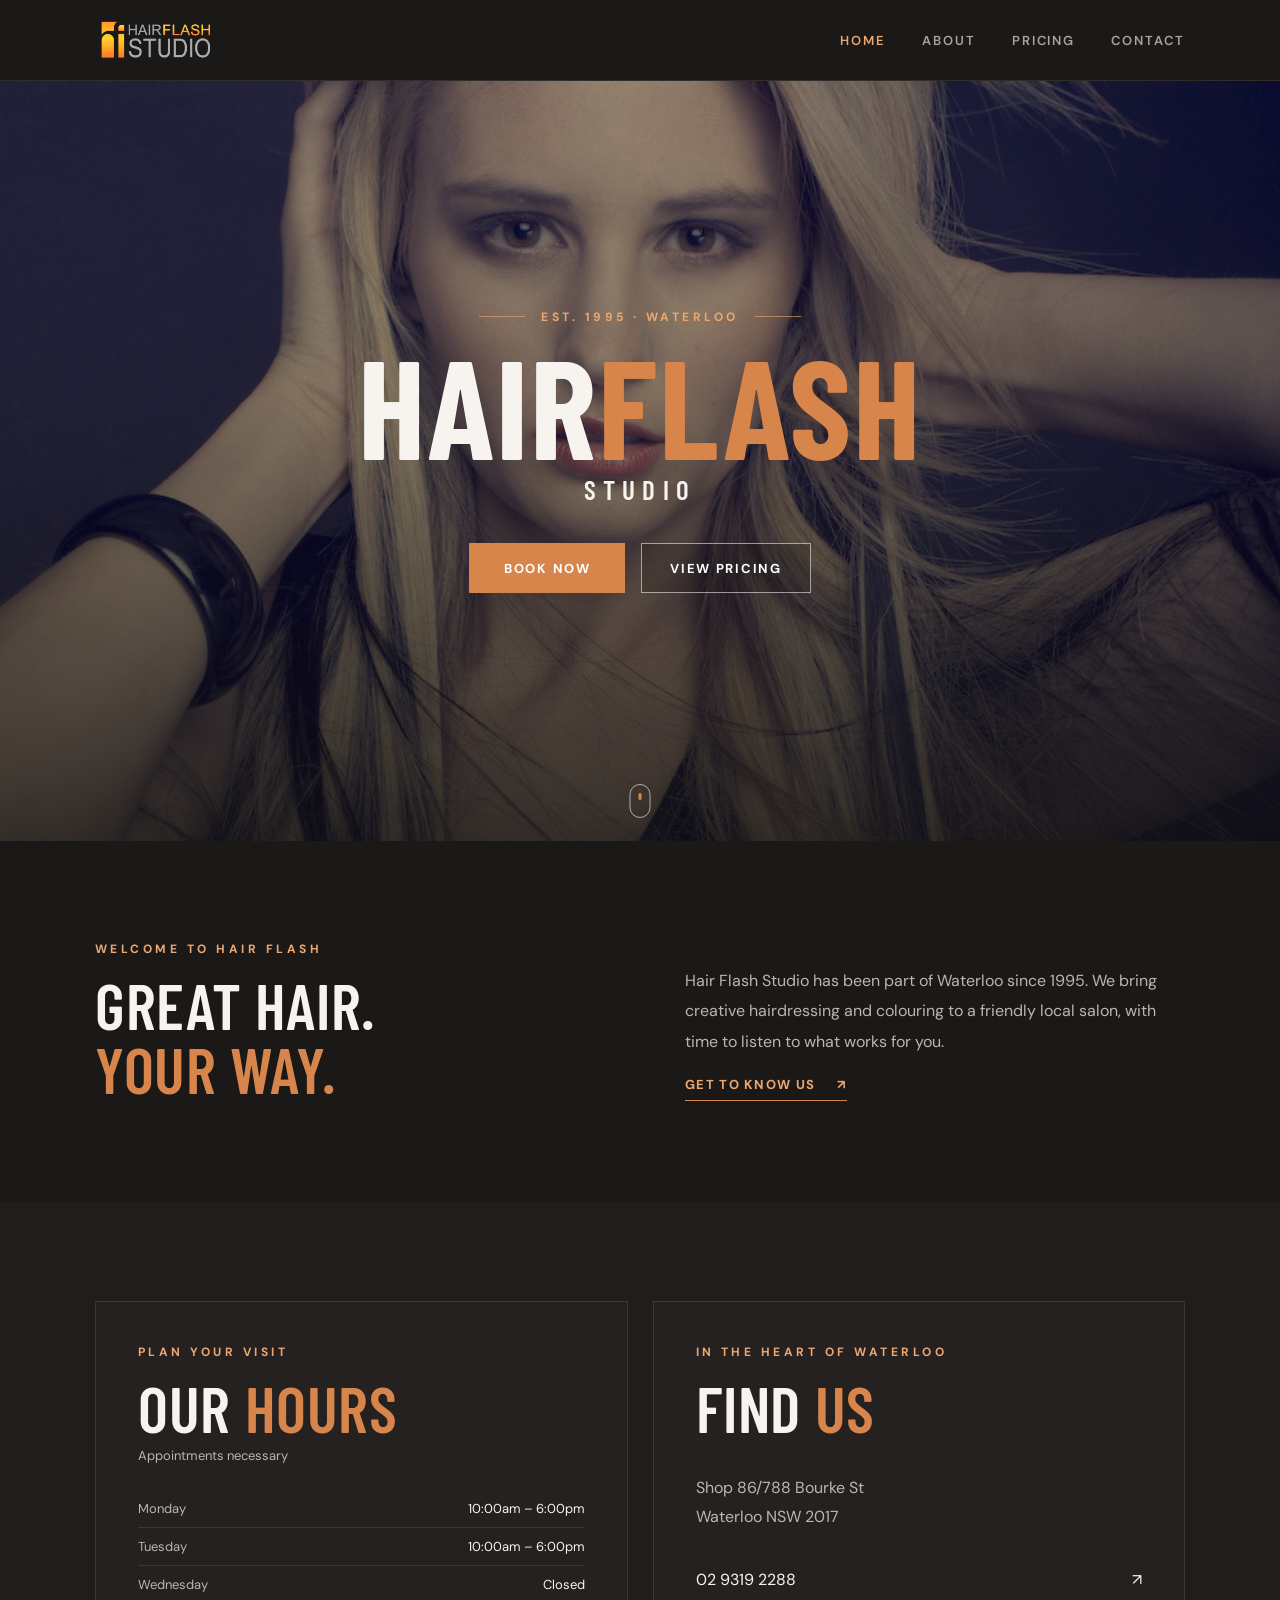
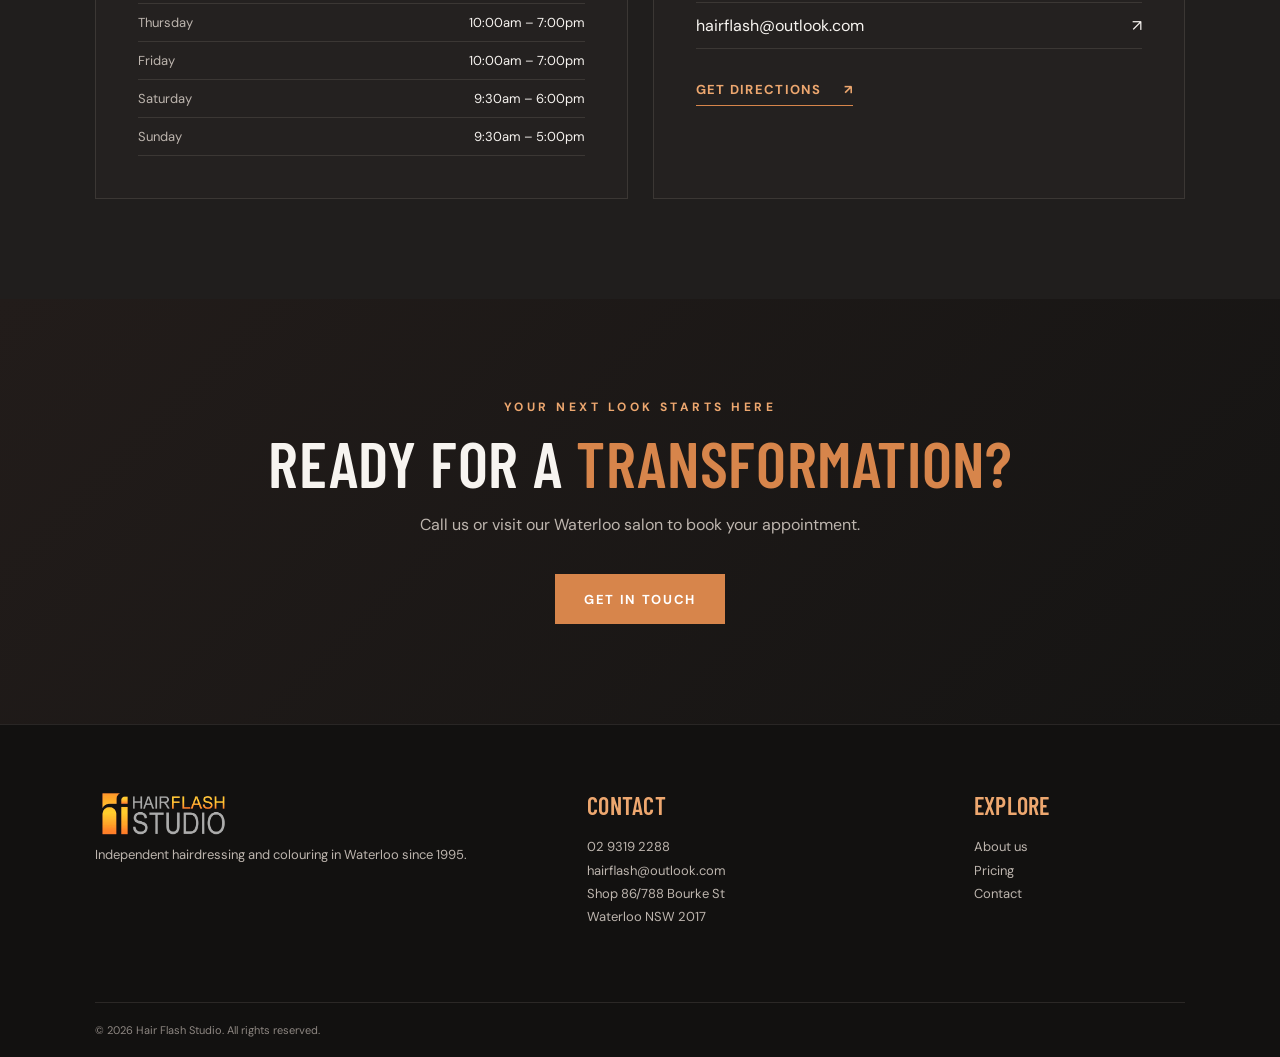
<file: index.html>
<!doctype html>
<html lang="en-AU">
<head>
  <meta charset="UTF-8"><meta name="viewport" content="width=device-width, initial-scale=1"><meta name="theme-color" content="#171615">
  <meta name="description" content="Hair Flash Studio is an independent hair salon in Waterloo, Sydney. Explore hair services, prices and opening hours, then call to book.">
  <meta property="og:title" content="Hair Flash Studio | Waterloo"><meta property="og:description" content="Hairdressing and colour in Waterloo, Sydney, since 1995."><meta property="og:type" content="website"><meta property="og:image" content="/assets/hairflash-original-portrait.jpg">
  <title>Hair Flash Studio | Waterloo, Sydney</title><link rel="icon" href="/assets/hairflash-logo.png" type="image/png"><link rel="preload" href="/assets/hairflash-original-portrait.jpg" as="image"><link rel="stylesheet" href="/styles.css">
</head>
<body>
  <a class="skip-link" href="#main">Skip to content</a>
  <header class="site-header"><div class="header-inner wrap"><a class="brand" href="/" aria-label="Hair Flash Studio home"><img src="/assets/hairflash-logo.png" alt="Hair Flash Studio" width="900" height="318"></a><nav class="main-nav" aria-label="Main navigation"><a class="active" aria-current="page" href="/">Home</a><a href="/about/">About</a><a href="/pricing/">Pricing</a><a href="/contact/">Contact</a></nav></div></header>
  <main id="main">
    <section class="home-hero" aria-labelledby="home-title"><div class="hero-photo" role="img" aria-label="Blonde-haired model with both hands in her hair, from Hair Flash Studio's original website"></div><div class="hero-shade"></div><div class="hero-center wrap"><p class="overline ruled">Est. 1995 · Waterloo</p><h1 id="home-title">Hair<span>Flash</span></h1><p class="hero-studio">Studio</p><div class="hero-actions"><a class="button button-primary" href="tel:+61293192288">Book now</a><a class="button button-ghost" href="/pricing/">View pricing</a></div></div><a class="scroll-cue" href="#welcome" aria-label="Scroll to salon information"><span></span></a></section>
    <section class="welcome-section section" id="welcome"><div class="wrap welcome-grid"><div><p class="overline">Welcome to Hair Flash</p><h2>Great hair.<br><span>Your way.</span></h2></div><div class="welcome-copy"><p>Hair Flash Studio has been part of Waterloo since 1995. We bring creative hairdressing and colouring to a friendly local salon, with time to listen to what works for you.</p><a class="text-arrow" href="/about/">Get to know us <span aria-hidden="true">↗</span></a></div></div></section>
    <section class="details-section section"><div class="wrap details-grid"><div class="detail-panel"><p class="overline">Plan your visit</p><h2>Our <span>hours</span></h2><p class="small-note">Appointments necessary</p><dl class="hours-list"><div><dt>Monday</dt><dd>10:00am – 6:00pm</dd></div><div><dt>Tuesday</dt><dd>10:00am – 6:00pm</dd></div><div><dt>Wednesday</dt><dd>Closed</dd></div><div><dt>Thursday</dt><dd>10:00am – 7:00pm</dd></div><div><dt>Friday</dt><dd>10:00am – 7:00pm</dd></div><div><dt>Saturday</dt><dd>9:30am – 6:00pm</dd></div><div><dt>Sunday</dt><dd>9:30am – 5:00pm</dd></div></dl></div><div class="detail-panel"><p class="overline">In the heart of Waterloo</p><h2>Find <span>us</span></h2><p class="visit-address">Shop 86/788 Bourke St<br>Waterloo NSW 2017</p><a class="contact-line" href="tel:+61293192288">02 9319 2288 <span aria-hidden="true">↗</span></a><a class="contact-line" href="mailto:hairflash@outlook.com">hairflash@outlook.com <span aria-hidden="true">↗</span></a><a class="text-arrow" href="https://www.google.com/maps/search/?api=1&amp;query=Shop%2086%2F788%20Bourke%20St%2C%20Waterloo%20NSW%202017" target="_blank" rel="noopener noreferrer">Get directions <span aria-hidden="true">↗</span></a></div></div></section>
    <section class="closing-cta section"><div class="wrap"><p class="overline">Your next look starts here</p><h2>Ready for a <span>transformation?</span></h2><p>Call us or visit our Waterloo salon to book your appointment.</p><a class="button button-primary" href="/contact/">Get in touch</a></div></section>
  </main>
  <footer class="site-footer"><div class="wrap footer-grid"><div><a class="brand" href="/" aria-label="Hair Flash Studio home"><img src="/assets/hairflash-logo.png" alt="Hair Flash Studio" width="900" height="318"></a><p>Independent hairdressing and colouring in Waterloo since 1995.</p></div><div><h2>Contact</h2><a href="tel:+61293192288">02 9319 2288</a><a href="mailto:hairflash@outlook.com">hairflash@outlook.com</a><p>Shop 86/788 Bourke St<br>Waterloo NSW 2017</p></div><div><h2>Explore</h2><a href="/about/">About us</a><a href="/pricing/">Pricing</a><a href="/contact/">Contact</a></div></div><div class="wrap footer-bottom">© 2026 Hair Flash Studio. All rights reserved.</div></footer>
</body></html>
</file>
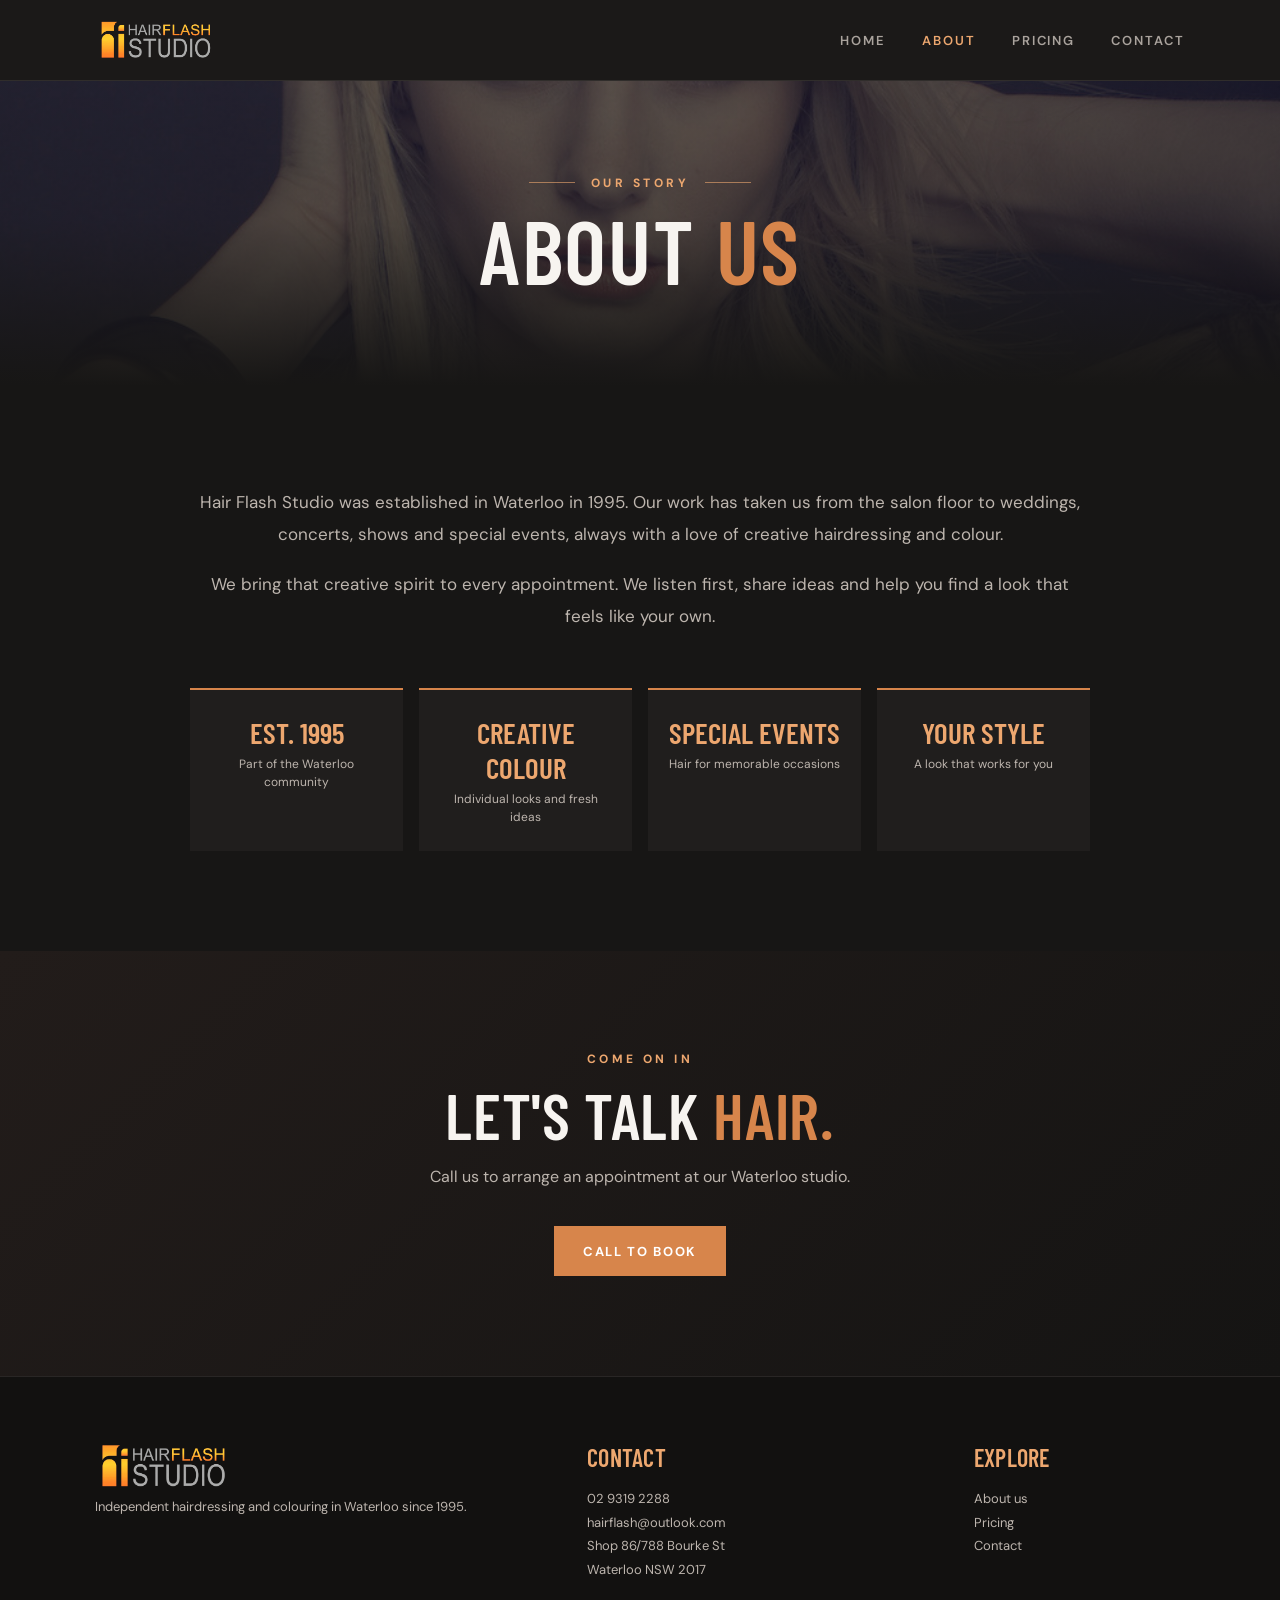
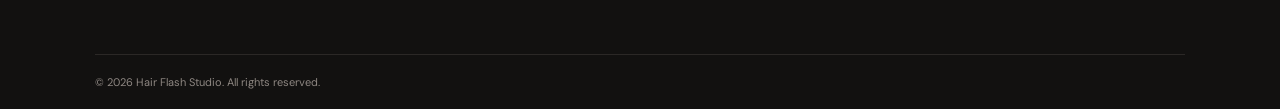
<file: about/index.html>
<!doctype html><html lang="en-AU"><head><meta charset="UTF-8"><meta name="viewport" content="width=device-width, initial-scale=1"><meta name="theme-color" content="#171615"><meta name="description" content="Learn about Hair Flash Studio, an independent hair salon in Waterloo since 1995."><title>About Us | Hair Flash Studio</title><link rel="icon" href="/assets/hairflash-logo.png" type="image/png"><link rel="stylesheet" href="/styles.css"></head><body>
<a class="skip-link" href="#main">Skip to content</a><header class="site-header"><div class="header-inner wrap"><a class="brand" href="/" aria-label="Hair Flash Studio home"><img src="/assets/hairflash-logo.png" alt="Hair Flash Studio" width="900" height="318"></a><nav class="main-nav" aria-label="Main navigation"><a href="/">Home</a><a class="active" aria-current="page" href="/about/">About</a><a href="/pricing/">Pricing</a><a href="/contact/">Contact</a></nav></div></header>
<main id="main"><section class="page-banner"><div class="page-banner-inner wrap"><p class="overline ruled">Our story</p><h1>About <span>us</span></h1></div></section><section class="story-section section wrap"><p>Hair Flash Studio was established in Waterloo in 1995. Our work has taken us from the salon floor to weddings, concerts, shows and special events, always with a love of creative hairdressing and colour.</p><p>We bring that creative spirit to every appointment. We listen first, share ideas and help you find a look that feels like your own.</p><div class="highlights"><div class="highlight"><h3>Est. 1995</h3><p>Part of the Waterloo community</p></div><div class="highlight"><h3>Creative colour</h3><p>Individual looks and fresh ideas</p></div><div class="highlight"><h3>Special events</h3><p>Hair for memorable occasions</p></div><div class="highlight"><h3>Your style</h3><p>A look that works for you</p></div></div></section><section class="closing-cta section"><div class="wrap"><p class="overline">Come on in</p><h2>Let's talk <span>hair.</span></h2><p>Call us to arrange an appointment at our Waterloo studio.</p><a class="button button-primary" href="tel:+61293192288">Call to book</a></div></section></main>
<footer class="site-footer"><div class="wrap footer-grid"><div><a class="brand" href="/" aria-label="Hair Flash Studio home"><img src="/assets/hairflash-logo.png" alt="Hair Flash Studio" width="900" height="318"></a><p>Independent hairdressing and colouring in Waterloo since 1995.</p></div><div><h2>Contact</h2><a href="tel:+61293192288">02 9319 2288</a><a href="mailto:hairflash@outlook.com">hairflash@outlook.com</a><p>Shop 86/788 Bourke St<br>Waterloo NSW 2017</p></div><div><h2>Explore</h2><a href="/about/">About us</a><a href="/pricing/">Pricing</a><a href="/contact/">Contact</a></div></div><div class="wrap footer-bottom">© 2026 Hair Flash Studio. All rights reserved.</div></footer></body></html>
</file>
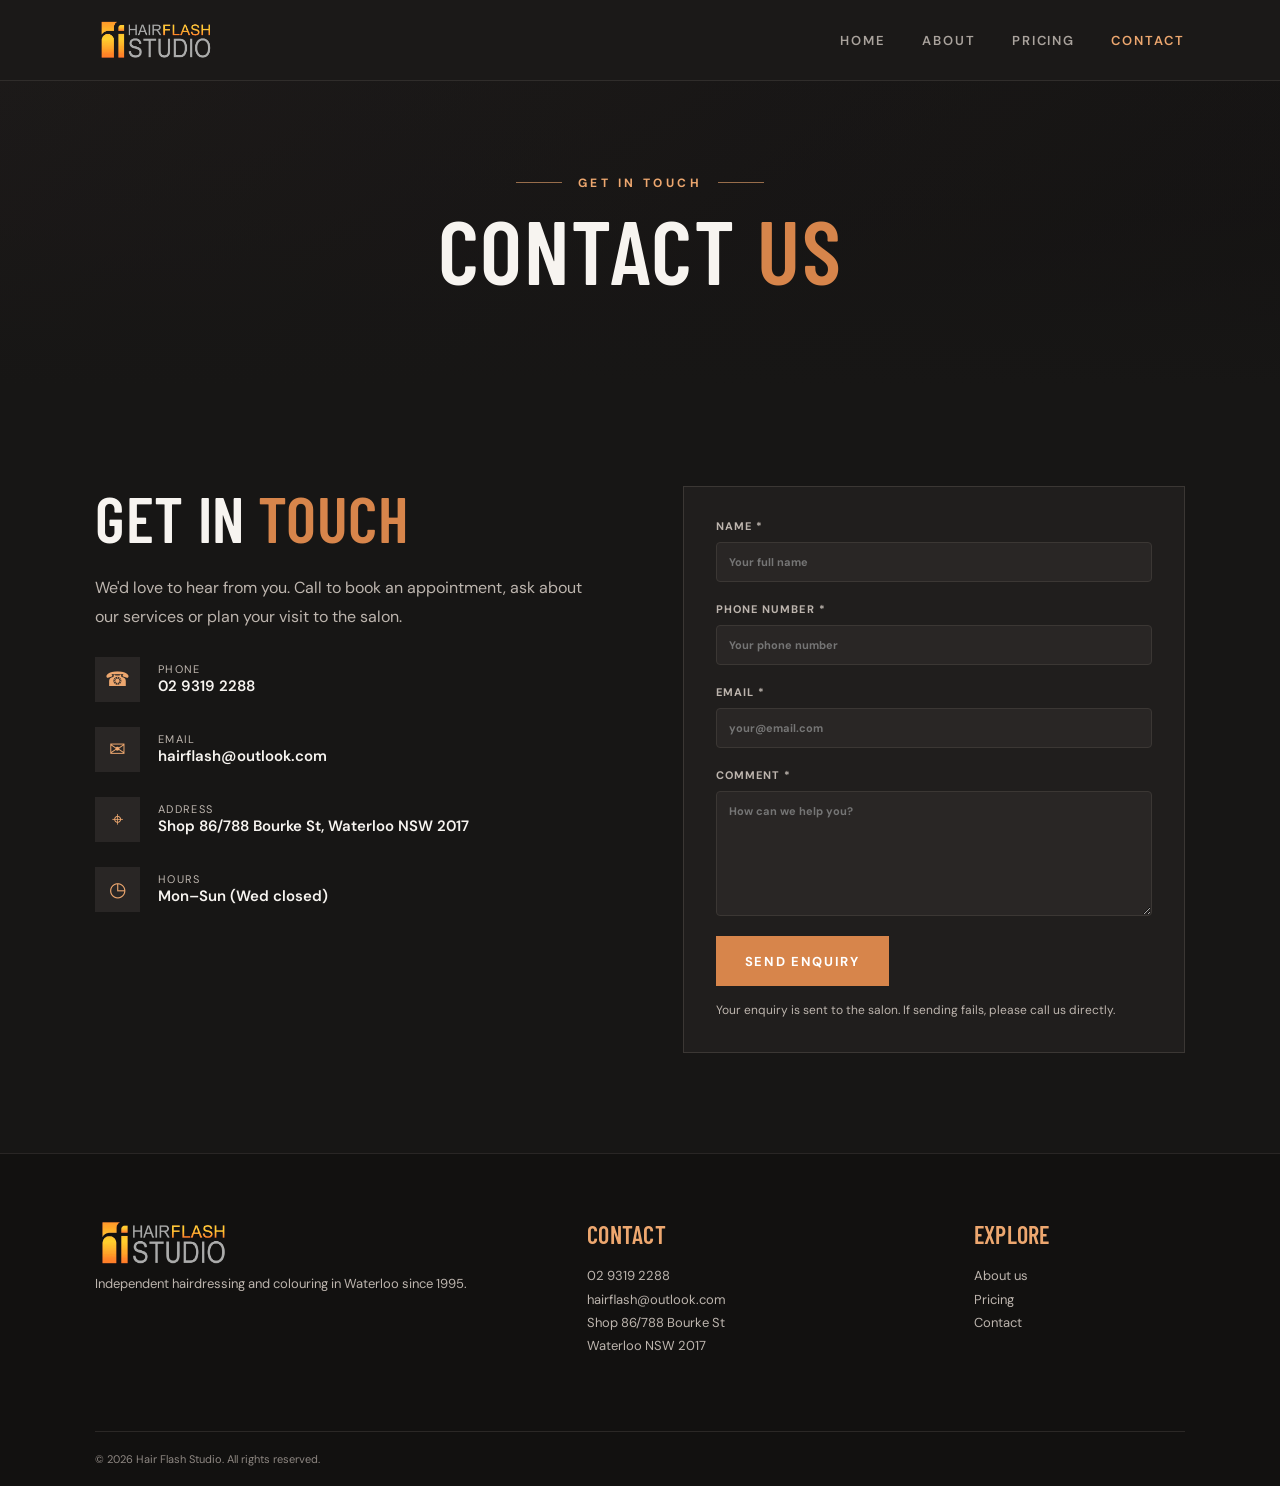
<file: contact/index.html>
<!doctype html><html lang="en-AU"><head><meta charset="UTF-8"><meta name="viewport" content="width=device-width, initial-scale=1"><meta name="theme-color" content="#171615"><meta name="description" content="Contact Hair Flash Studio in Waterloo to book an appointment or ask about our services."><title>Contact | Hair Flash Studio</title><link rel="icon" href="/assets/hairflash-logo.png" type="image/png"><link rel="stylesheet" href="/styles.css"><script src="/contact.js" defer></script></head><body>
<a class="skip-link" href="#main">Skip to content</a><header class="site-header"><div class="header-inner wrap"><a class="brand" href="/" aria-label="Hair Flash Studio home"><img src="/assets/hairflash-logo.png" alt="Hair Flash Studio" width="900" height="318"></a><nav class="main-nav" aria-label="Main navigation"><a href="/">Home</a><a href="/about/">About</a><a href="/pricing/">Pricing</a><a class="active" aria-current="page" href="/contact/">Contact</a></nav></div></header>
<main id="main"><section class="page-banner plain"><div class="page-banner-inner wrap"><p class="overline ruled">Get in touch</p><h1>Contact <span>us</span></h1></div></section><section class="section wrap contact-grid"><div><h2>Get in <span>touch</span></h2><p>We'd love to hear from you. Call to book an appointment, ask about our services or plan your visit to the salon.</p><a class="contact-method" href="tel:+61293192288"><span class="contact-icon" aria-hidden="true">☎</span><span><small>Phone</small><strong>02 9319 2288</strong></span></a><a class="contact-method" href="mailto:hairflash@outlook.com"><span class="contact-icon" aria-hidden="true">✉</span><span><small>Email</small><strong>hairflash@outlook.com</strong></span></a><a class="contact-method" href="https://www.google.com/maps/search/?api=1&amp;query=Shop%2086%2F788%20Bourke%20St%2C%20Waterloo%20NSW%202017" target="_blank" rel="noopener noreferrer"><span class="contact-icon" aria-hidden="true">⌖</span><span><small>Address</small><strong>Shop 86/788 Bourke St, Waterloo NSW 2017</strong></span></a><div class="contact-method"><span class="contact-icon" aria-hidden="true">◷</span><span><small>Hours</small><strong>Mon–Sun (Wed closed)</strong></span></div></div><form class="contact-form" id="contact-form"><label for="name">Name *<input id="name" name="name" autocomplete="name" placeholder="Your full name" required></label><label for="phone">Phone number *<input id="phone" name="phone" type="tel" autocomplete="tel" placeholder="Your phone number" required></label><label for="email">Email *<input id="email" name="email" type="email" autocomplete="email" placeholder="your@email.com" required></label><label for="message">Comment *<textarea id="message" name="message" placeholder="How can we help you?" required></textarea></label><input class="spam-trap" type="text" name="website" tabindex="-1" autocomplete="off" aria-hidden="true"><button class="button button-primary" type="submit">Send enquiry</button><p id="form-status" class="form-status" role="status" aria-live="polite"></p><p class="form-note">Your enquiry is sent to the salon. If sending fails, please call us directly.</p></form></section></main>
<footer class="site-footer"><div class="wrap footer-grid"><div><a class="brand" href="/" aria-label="Hair Flash Studio home"><img src="/assets/hairflash-logo.png" alt="Hair Flash Studio" width="900" height="318"></a><p>Independent hairdressing and colouring in Waterloo since 1995.</p></div><div><h2>Contact</h2><a href="tel:+61293192288">02 9319 2288</a><a href="mailto:hairflash@outlook.com">hairflash@outlook.com</a><p>Shop 86/788 Bourke St<br>Waterloo NSW 2017</p></div><div><h2>Explore</h2><a href="/about/">About us</a><a href="/pricing/">Pricing</a><a href="/contact/">Contact</a></div></div><div class="wrap footer-bottom">© 2026 Hair Flash Studio. All rights reserved.</div></footer></body></html>
</file>
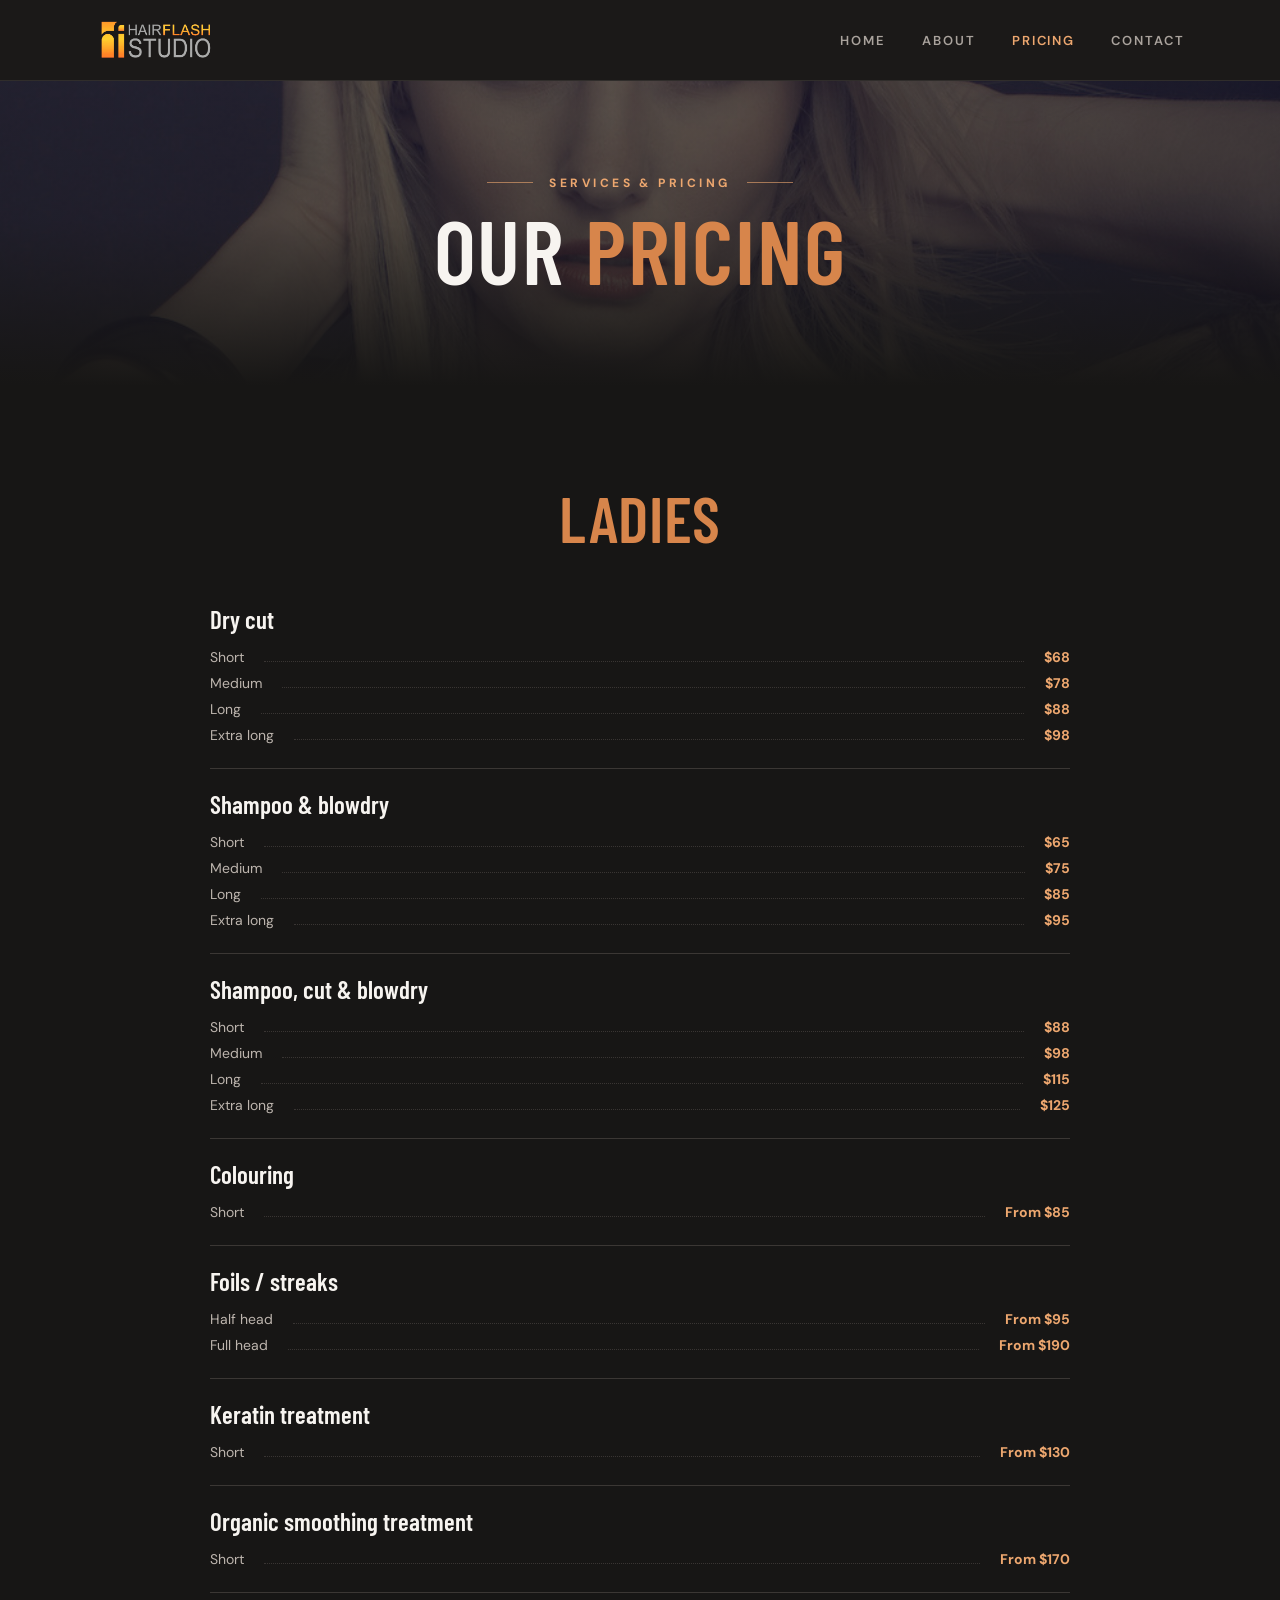
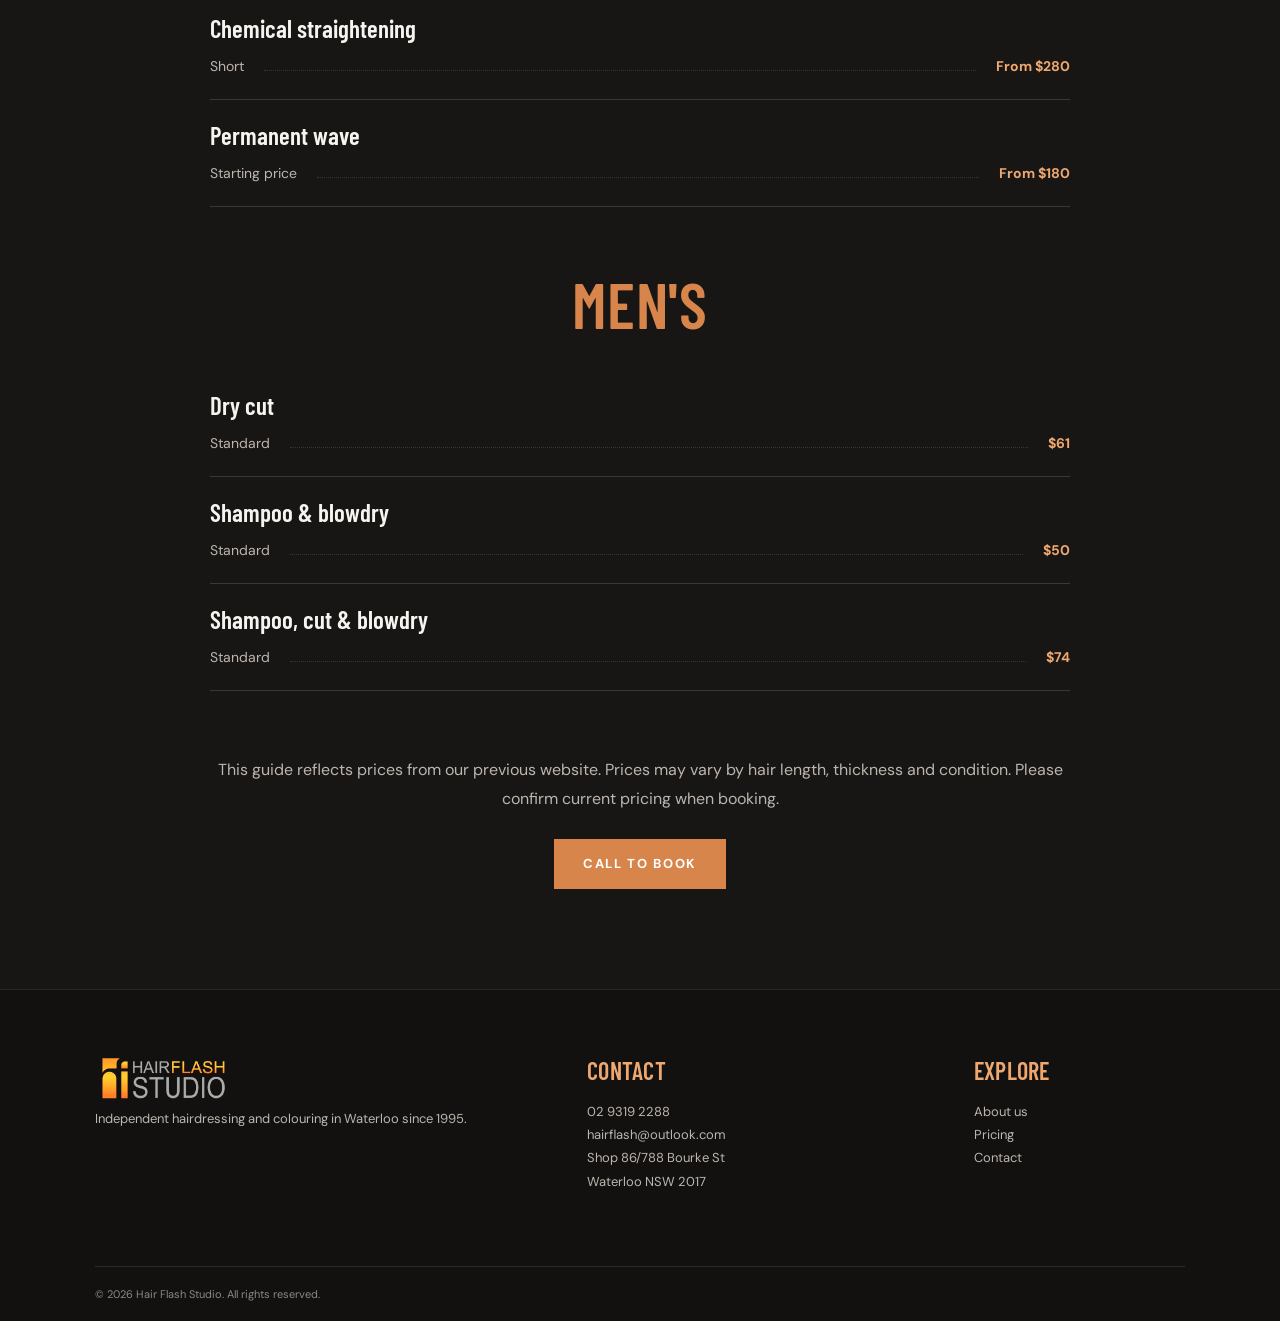
<file: pricing/index.html>
<!doctype html><html lang="en-AU"><head><meta charset="UTF-8"><meta name="viewport" content="width=device-width, initial-scale=1"><meta name="theme-color" content="#171615"><meta name="description" content="Explore Hair Flash Studio's haircut, colour and treatment price guide in Waterloo, Sydney."><title>Pricing | Hair Flash Studio</title><link rel="icon" href="/assets/hairflash-logo.png" type="image/png"><link rel="stylesheet" href="/styles.css"></head><body>
<a class="skip-link" href="#main">Skip to content</a><header class="site-header"><div class="header-inner wrap"><a class="brand" href="/" aria-label="Hair Flash Studio home"><img src="/assets/hairflash-logo.png" alt="Hair Flash Studio" width="900" height="318"></a><nav class="main-nav" aria-label="Main navigation"><a href="/">Home</a><a href="/about/">About</a><a class="active" aria-current="page" href="/pricing/">Pricing</a><a href="/contact/">Contact</a></nav></div></header>
<main id="main"><section class="page-banner"><div class="page-banner-inner wrap"><p class="overline ruled">Services &amp; pricing</p><h1>Our <span>pricing</span></h1></div></section><div class="pricing-main section wrap"><section class="pricing-group" aria-labelledby="ladies-title"><h2 id="ladies-title">Ladies</h2>
<div class="price-item"><h3>Dry cut</h3><div class="price-row"><span>Short</span><span>$68</span></div><div class="price-row"><span>Medium</span><span>$78</span></div><div class="price-row"><span>Long</span><span>$88</span></div><div class="price-row"><span>Extra long</span><span>$98</span></div></div>
<div class="price-item"><h3>Shampoo &amp; blowdry</h3><div class="price-row"><span>Short</span><span>$65</span></div><div class="price-row"><span>Medium</span><span>$75</span></div><div class="price-row"><span>Long</span><span>$85</span></div><div class="price-row"><span>Extra long</span><span>$95</span></div></div>
<div class="price-item"><h3>Shampoo, cut &amp; blowdry</h3><div class="price-row"><span>Short</span><span>$88</span></div><div class="price-row"><span>Medium</span><span>$98</span></div><div class="price-row"><span>Long</span><span>$115</span></div><div class="price-row"><span>Extra long</span><span>$125</span></div></div>
<div class="price-item"><h3>Colouring</h3><div class="price-row"><span>Short</span><span>From $85</span></div></div><div class="price-item"><h3>Foils / streaks</h3><div class="price-row"><span>Half head</span><span>From $95</span></div><div class="price-row"><span>Full head</span><span>From $190</span></div></div><div class="price-item"><h3>Keratin treatment</h3><div class="price-row"><span>Short</span><span>From $130</span></div></div><div class="price-item"><h3>Organic smoothing treatment</h3><div class="price-row"><span>Short</span><span>From $170</span></div></div><div class="price-item"><h3>Chemical straightening</h3><div class="price-row"><span>Short</span><span>From $280</span></div></div><div class="price-item"><h3>Permanent wave</h3><div class="price-row"><span>Starting price</span><span>From $180</span></div></div></section>
<section class="pricing-group" aria-labelledby="mens-title"><h2 id="mens-title">Men's</h2><div class="price-item"><h3>Dry cut</h3><div class="price-row"><span>Standard</span><span>$61</span></div></div><div class="price-item"><h3>Shampoo &amp; blowdry</h3><div class="price-row"><span>Standard</span><span>$50</span></div></div><div class="price-item"><h3>Shampoo, cut &amp; blowdry</h3><div class="price-row"><span>Standard</span><span>$74</span></div></div></section><p class="pricing-note">This guide reflects prices from our previous website. Prices may vary by hair length, thickness and condition. Please confirm current pricing when booking.</p><div class="center-action"><a class="button button-primary" href="tel:+61293192288">Call to book</a></div></div></main>
<footer class="site-footer"><div class="wrap footer-grid"><div><a class="brand" href="/" aria-label="Hair Flash Studio home"><img src="/assets/hairflash-logo.png" alt="Hair Flash Studio" width="900" height="318"></a><p>Independent hairdressing and colouring in Waterloo since 1995.</p></div><div><h2>Contact</h2><a href="tel:+61293192288">02 9319 2288</a><a href="mailto:hairflash@outlook.com">hairflash@outlook.com</a><p>Shop 86/788 Bourke St<br>Waterloo NSW 2017</p></div><div><h2>Explore</h2><a href="/about/">About us</a><a href="/pricing/">Pricing</a><a href="/contact/">Contact</a></div></div><div class="wrap footer-bottom">© 2026 Hair Flash Studio. All rights reserved.</div></footer></body></html>
</file>
<file: styles.css>
@import url("https://fonts.googleapis.com/css2?family=Barlow+Condensed:wght@500;600;700&family=DM+Sans:wght@400;500;600;700&display=swap");
:root { --bg:#171615; --surface:#201e1d; --surface-2:#292625; --text:#f7f4f0; --muted:#bdb5ae; --line:#3b3734; --orange:#d7854b; --orange-light:#eda76f; --heading:"Barlow Condensed",Impact,sans-serif; --body:"DM Sans",Arial,sans-serif; }
* { box-sizing:border-box; }
html { scroll-behavior:smooth; }
body { margin:0; background:var(--bg); color:var(--text); font-family:var(--body); -webkit-font-smoothing:antialiased; }
a { color:inherit; }
button,input,textarea { font:inherit; }
::selection { background:var(--orange); color:#171615; }
:focus-visible { outline:2px solid var(--orange-light); outline-offset:4px; }
.skip-link { position:absolute; top:-60px; left:12px; z-index:30; padding:12px 16px; background:var(--orange); color:#171615; }
.skip-link:focus { top:12px; }
.wrap { width:min(100% - 64px,1090px); margin-inline:auto; }
.section { padding-block:100px; }
.overline { margin:0 0 16px; color:var(--orange-light); font-size:12px; font-weight:700; letter-spacing:.29em; text-transform:uppercase; }
.ruled { display:flex; align-items:center; justify-content:center; gap:16px; }
.ruled::before,.ruled::after { content:""; width:46px; height:1px; background:currentColor; opacity:.6; }
h1,h2,h3,p { margin-top:0; }
h1,h2,h3 { font-family:var(--heading); font-weight:600; text-transform:uppercase; }
h2 { font-size:clamp(42px,5vw,68px); line-height:1; letter-spacing:.01em; }
h1 span,h2 span { color:var(--orange); }
.site-header { position:relative; z-index:10; background:#1b1918; border-bottom:1px solid #302d2b; }
.header-inner { height:80px; display:flex; align-items:center; justify-content:space-between; gap:32px; }
.brand { display:inline-flex; align-items:center; }
.brand img { display:block; width:120px; height:auto; filter:brightness(1.35); }
.main-nav { display:flex; align-items:center; gap:36px; }
.main-nav a { color:#aaa39d; font-size:13px; font-weight:600; letter-spacing:.15em; text-decoration:none; text-transform:uppercase; transition:color .2s; }
.main-nav a:hover,.main-nav .active { color:var(--orange-light); }
.home-hero { position:relative; min-height:min(760px,calc(100svh - 80px)); display:grid; place-items:center; overflow:hidden; background:#332e30; }
.hero-photo,.hero-shade { position:absolute; inset:0; }
.hero-photo { background:url("/assets/hairflash-original-portrait.jpg") center top / cover no-repeat; filter:sepia(.18) saturate(1.45) contrast(1.1); }
.hero-shade { background:linear-gradient(180deg,rgba(17,15,16,.28),rgba(17,15,16,.38) 44%,rgba(17,15,16,.8)); }
.hero-center { position:relative; z-index:1; padding-block:90px 110px; text-align:center; }
.home-hero h1 { margin:8px 0 -3px; font-size:clamp(76px,11vw,140px); font-weight:700; letter-spacing:.015em; line-height:.91; }
.hero-studio { margin:8px 0 38px; font-family:var(--heading); font-size:27px; font-weight:600; letter-spacing:.27em; text-transform:uppercase; }
.hero-actions { display:flex; justify-content:center; flex-wrap:wrap; gap:16px; }
.button { min-width:156px; min-height:50px; display:inline-flex; align-items:center; justify-content:center; padding:13px 28px; font-size:13px; font-weight:700; letter-spacing:.13em; text-decoration:none; text-transform:uppercase; transition:background .2s, border-color .2s, transform .2s; }
.button:hover { transform:translateY(-2px); }
.button-primary { background:var(--orange); color:#fff; border:1px solid var(--orange); }
.button-primary:hover { background:#eb995e; border-color:#eb995e; }
.button-ghost { background:rgba(22,20,19,.24); border:1px solid rgba(255,255,255,.55); color:#fff; }
.button-ghost:hover { background:rgba(255,255,255,.12); border-color:#fff; }
.scroll-cue { position:absolute; z-index:1; left:50%; bottom:23px; width:21px; height:34px; border:1px solid rgba(255,255,255,.6); border-radius:20px; transform:translateX(-50%); }
.scroll-cue span { display:block; width:3px; height:7px; margin:8px auto; border-radius:3px; background:var(--orange); }
.welcome-section { background:#1b1918; }
.welcome-grid { display:grid; grid-template-columns:1fr 1fr; align-items:end; gap:90px; }
.welcome-grid h2 { margin:0; }
.welcome-copy p { max-width:500px; color:var(--muted); line-height:1.9; }
.text-arrow { display:inline-flex; gap:22px; padding-bottom:7px; border-bottom:1px solid var(--orange); color:var(--orange-light); font-size:13px; font-weight:700; letter-spacing:.1em; text-decoration:none; text-transform:uppercase; }
.text-arrow:hover { color:#fff; }
.details-section { background:var(--surface); }
.details-grid { display:grid; grid-template-columns:1fr 1fr; gap:25px; }
.detail-panel { min-height:430px; padding:42px; border:1px solid var(--line); background:#242120; }
.detail-panel h2 { margin-bottom:7px; }
.small-note { color:var(--muted); font-size:13px; }
.hours-list { margin:26px 0 0; }
.hours-list div { display:flex; justify-content:space-between; gap:20px; padding:10px 0; border-bottom:1px solid var(--line); color:var(--muted); font-size:13px; }
.hours-list dd { margin:0; color:var(--text); text-align:right; }
.visit-address { margin:34px 0 25px; color:var(--muted); line-height:1.8; }
.contact-line { display:flex; justify-content:space-between; padding:12px 0; border-bottom:1px solid var(--line); text-decoration:none; }
.contact-line:hover { color:var(--orange-light); }
.detail-panel .text-arrow { margin-top:32px; }
.closing-cta { text-align:center; background:linear-gradient(135deg,#221c1a,#151413); }
.closing-cta h2 { max-width:800px; margin:0 auto 16px; }
.closing-cta p:not(.overline) { color:var(--muted); line-height:1.7; }
.closing-cta .button { margin-top:20px; }
.page-banner { position:relative; min-height:305px; display:grid; place-items:center; overflow:hidden; text-align:center; background:#30282a; }
.page-banner::before,.page-banner::after { content:""; position:absolute; inset:0; }
.page-banner::before { background:url("/assets/hairflash-original-portrait.jpg") center 11% / cover no-repeat; filter:saturate(1.25) contrast(1.07); opacity:.55; }
.page-banner::after { background:linear-gradient(180deg,rgba(20,18,18,.36),rgba(20,18,18,.45) 45%,#171615); }
.page-banner.plain { background:linear-gradient(145deg,#211e1d,#151413); }
.page-banner.plain::before { display:none; }
.page-banner-inner { position:relative; z-index:1; padding-block:52px; }
.page-banner h1 { margin:0; font-size:clamp(60px,7vw,90px); line-height:.95; letter-spacing:.02em; }
.story-section { max-width:900px; text-align:center; }
.story-section p { color:var(--muted); font-size:17px; line-height:1.9; }
.highlights { display:grid; grid-template-columns:repeat(4,1fr); gap:16px; margin-top:56px; }
.highlight { padding:25px 18px; border-top:2px solid var(--orange); background:var(--surface); }
.highlight h3 { margin:0 0 5px; color:var(--orange-light); font-size:29px; }
.highlight p { margin:0; font-size:12px; line-height:1.5; }
.pricing-main { max-width:860px; }
.pricing-group { margin-bottom:65px; }
.pricing-group > h2 { margin:0 0 34px; color:var(--orange); text-align:center; }
.price-item { padding:20px 0; border-bottom:1px solid var(--line); }
.price-item h3 { margin:0 0 10px; font-size:25px; text-transform:none; }
.price-row { display:flex; align-items:baseline; justify-content:space-between; gap:20px; padding:4px 0; color:var(--muted); font-size:14px; }
.price-row::before { content:""; order:1; flex:1; border-bottom:1px dotted #393533; }
.price-row span:last-child { order:2; color:var(--orange-light); font-weight:700; white-space:nowrap; }
.pricing-note { margin:25px 0; color:var(--muted); line-height:1.8; text-align:center; }
.center-action { text-align:center; }
.contact-grid { display:grid; grid-template-columns:1fr 1fr; gap:85px; }
.contact-grid h2 { margin-bottom:24px; }
.contact-grid > div > p { color:var(--muted); line-height:1.8; }
.contact-method { display:flex; gap:18px; align-items:center; margin:25px 0; text-decoration:none; }
.contact-icon { width:45px; height:45px; display:grid; place-items:center; flex:none; background:var(--surface-2); color:var(--orange-light); font-size:20px; }
.contact-method strong,.contact-method small { display:block; }
.contact-method small { color:var(--muted); font-size:11px; letter-spacing:.12em; text-transform:uppercase; }
.contact-method strong { font-size:15px; font-weight:600; }
.contact-method:hover strong { color:var(--orange-light); }
.contact-form { padding:32px; border:1px solid var(--line); background:var(--surface); }
.contact-form label { display:block; margin-bottom:20px; color:var(--muted); font-size:11px; font-weight:700; letter-spacing:.1em; text-transform:uppercase; }
.contact-form input,.contact-form textarea { display:block; width:100%; margin-top:9px; padding:12px; border:1px solid var(--line); border-radius:4px; background:#292625; color:var(--text); outline:none; }
.contact-form input:focus,.contact-form textarea:focus { border-color:var(--orange); }
.contact-form textarea { min-height:125px; resize:vertical; }
.contact-form .button { cursor:pointer; }
.contact-form .button:disabled { cursor:wait; opacity:.7; }
.spam-trap { position:absolute !important; left:-10000px; width:1px !important; height:1px; opacity:0; }
.form-status { margin:15px 0 0; font-size:13px; line-height:1.6; }
.form-status:empty { display:none; }
.form-status.success { color:#b7dfb0; }
.form-status.error { color:#f1a896; }
.form-note { margin:15px 0 0; color:var(--muted); font-size:12px; line-height:1.6; }
.site-footer { padding-top:65px; background:#121110; border-top:1px solid #292625; }
.footer-grid { display:grid; grid-template-columns:2fr 1.5fr 1fr; gap:70px; padding-bottom:60px; }
.footer-grid .brand img { width:135px; }
.footer-grid h2 { margin:4px 0 17px; color:var(--orange-light); font-size:24px; }
.footer-grid p,.footer-grid a:not(.brand) { display:block; color:var(--muted); font-size:13px; line-height:1.8; text-decoration:none; }
.footer-grid a:hover { color:var(--orange-light); }
.footer-bottom { padding:20px 0; border-top:1px solid #2b2826; color:#8e8782; font-size:11px; }
@media (max-width:750px) { .wrap { width:min(100% - 36px,1090px); } .section { padding-block:72px; } .header-inner { height:auto; min-height:78px; flex-wrap:wrap; gap:0; padding-block:12px; } .brand img { width:105px; } .main-nav { width:100%; justify-content:space-between; gap:12px; padding:14px 0 3px; } .main-nav a { font-size:11px; } .home-hero { min-height:620px; } .hero-photo { background-position:center top; } .home-hero h1 { font-size:clamp(72px,18vw,110px); } .hero-studio { font-size:22px; } .welcome-grid,.details-grid,.contact-grid { grid-template-columns:1fr; gap:35px; } .welcome-grid h2 { margin-bottom:5px; } .detail-panel { min-height:0; padding:30px; } .highlights { grid-template-columns:repeat(2,1fr); } .footer-grid { grid-template-columns:1fr 1fr; gap:35px; } .footer-grid > div:first-child { grid-column:1 / -1; } }
@media (max-width:440px) { .home-hero h1 { font-size:72px; } .hero-actions { gap:10px; } .button { min-width:135px; padding-inline:17px; font-size:11px; } .overline { font-size:10px; } .ruled { gap:10px; } .ruled::before,.ruled::after { width:25px; } .page-banner { min-height:245px; } .page-banner h1 { font-size:60px; } .highlights { gap:10px; } .highlight { padding:18px 12px; } .contact-form { padding:22px; } .footer-grid { grid-template-columns:1fr; } .footer-grid > div:first-child { grid-column:auto; } }
@media (prefers-reduced-motion:reduce) { html { scroll-behavior:auto; } *,*::before,*::after { transition-duration:.01ms !important; } }
</file>
